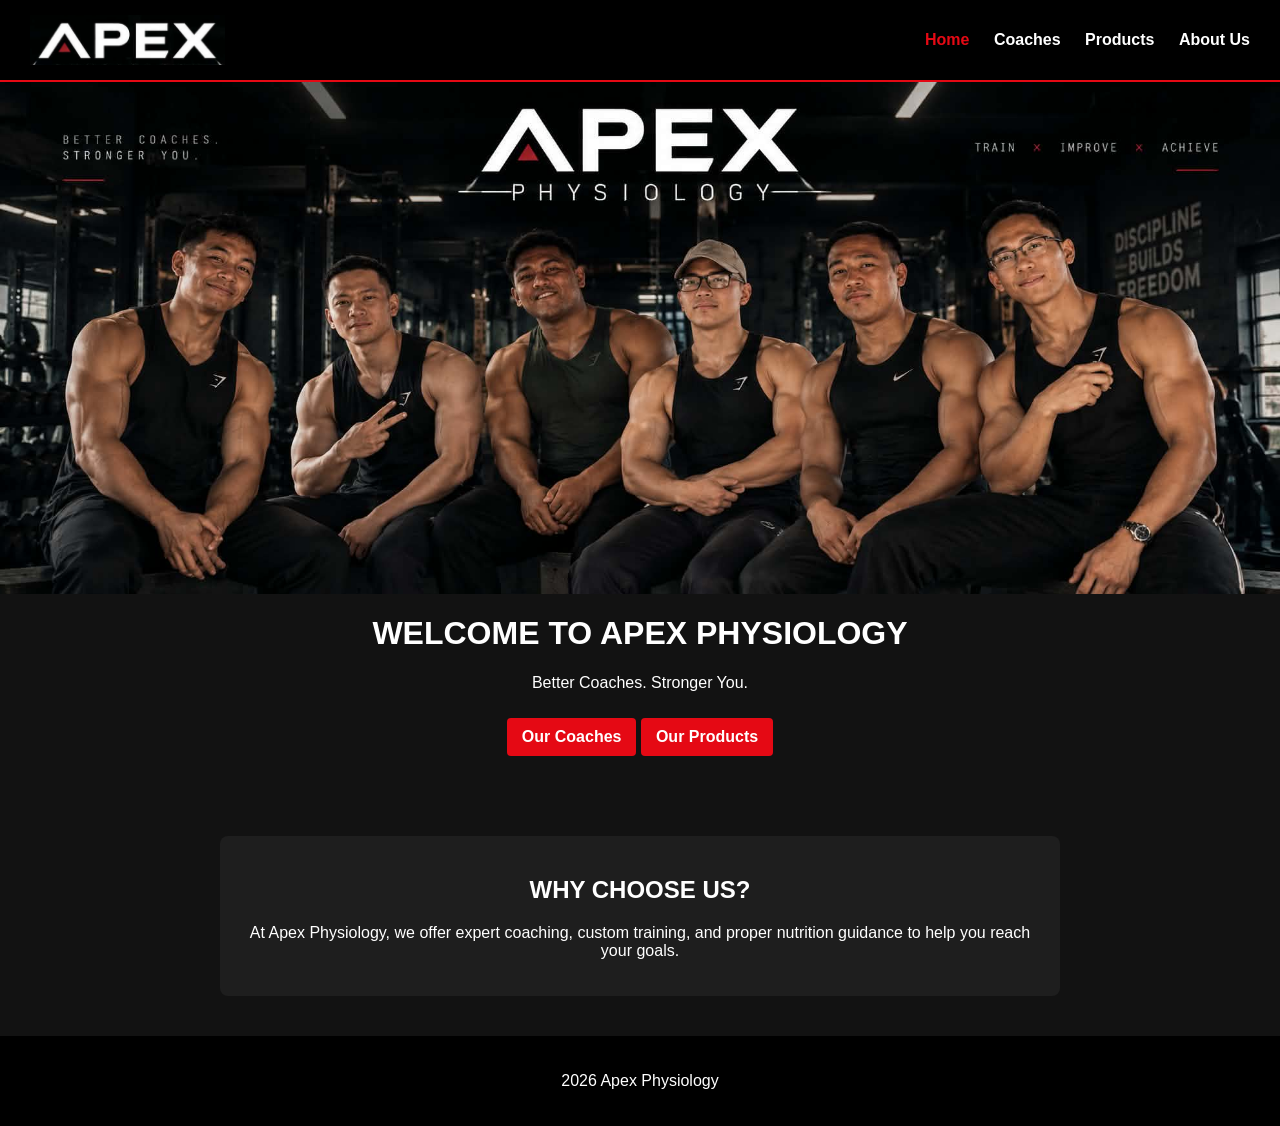
<file: index.html>
<!DOCTYPE html>
<html lang="en">
<head>
    <meta charset="UTF-8">
    <title>Apex Physiology | Home</title>
    <link rel="stylesheet" href="style.css">
</head>
<body>

    <header>
        <img src="images/logo.png" alt="Apex Logo" class="logo">
        <nav>
            <a href="index.html" class="active">Home</a>
            <a href="coaches.html">Coaches</a>
            <a href="products.html">Products</a>
            <a href="about.html">About Us</a>
        </nav>
    </header>

    <div class="hero">
        <img src="images/banner.jpg" alt="Apex Physiology Team" class="banner">
        <h1>WELCOME TO APEX PHYSIOLOGY</h1>
        <p>Better Coaches. Stronger You.</p>
        <a href="coaches.html" class="btn">Our Coaches</a>
        <a href="products.html" class="btn">Our Products</a>
    </div>

    <div class="content">
        <h2>WHY CHOOSE US?</h2>
        <p>At Apex Physiology, we offer expert coaching, custom training, and proper nutrition guidance to help you reach your goals.</p>
    </div>

    <footer>
        <p>2026 Apex Physiology</p>
    </footer>

</body>
</html>
</file>
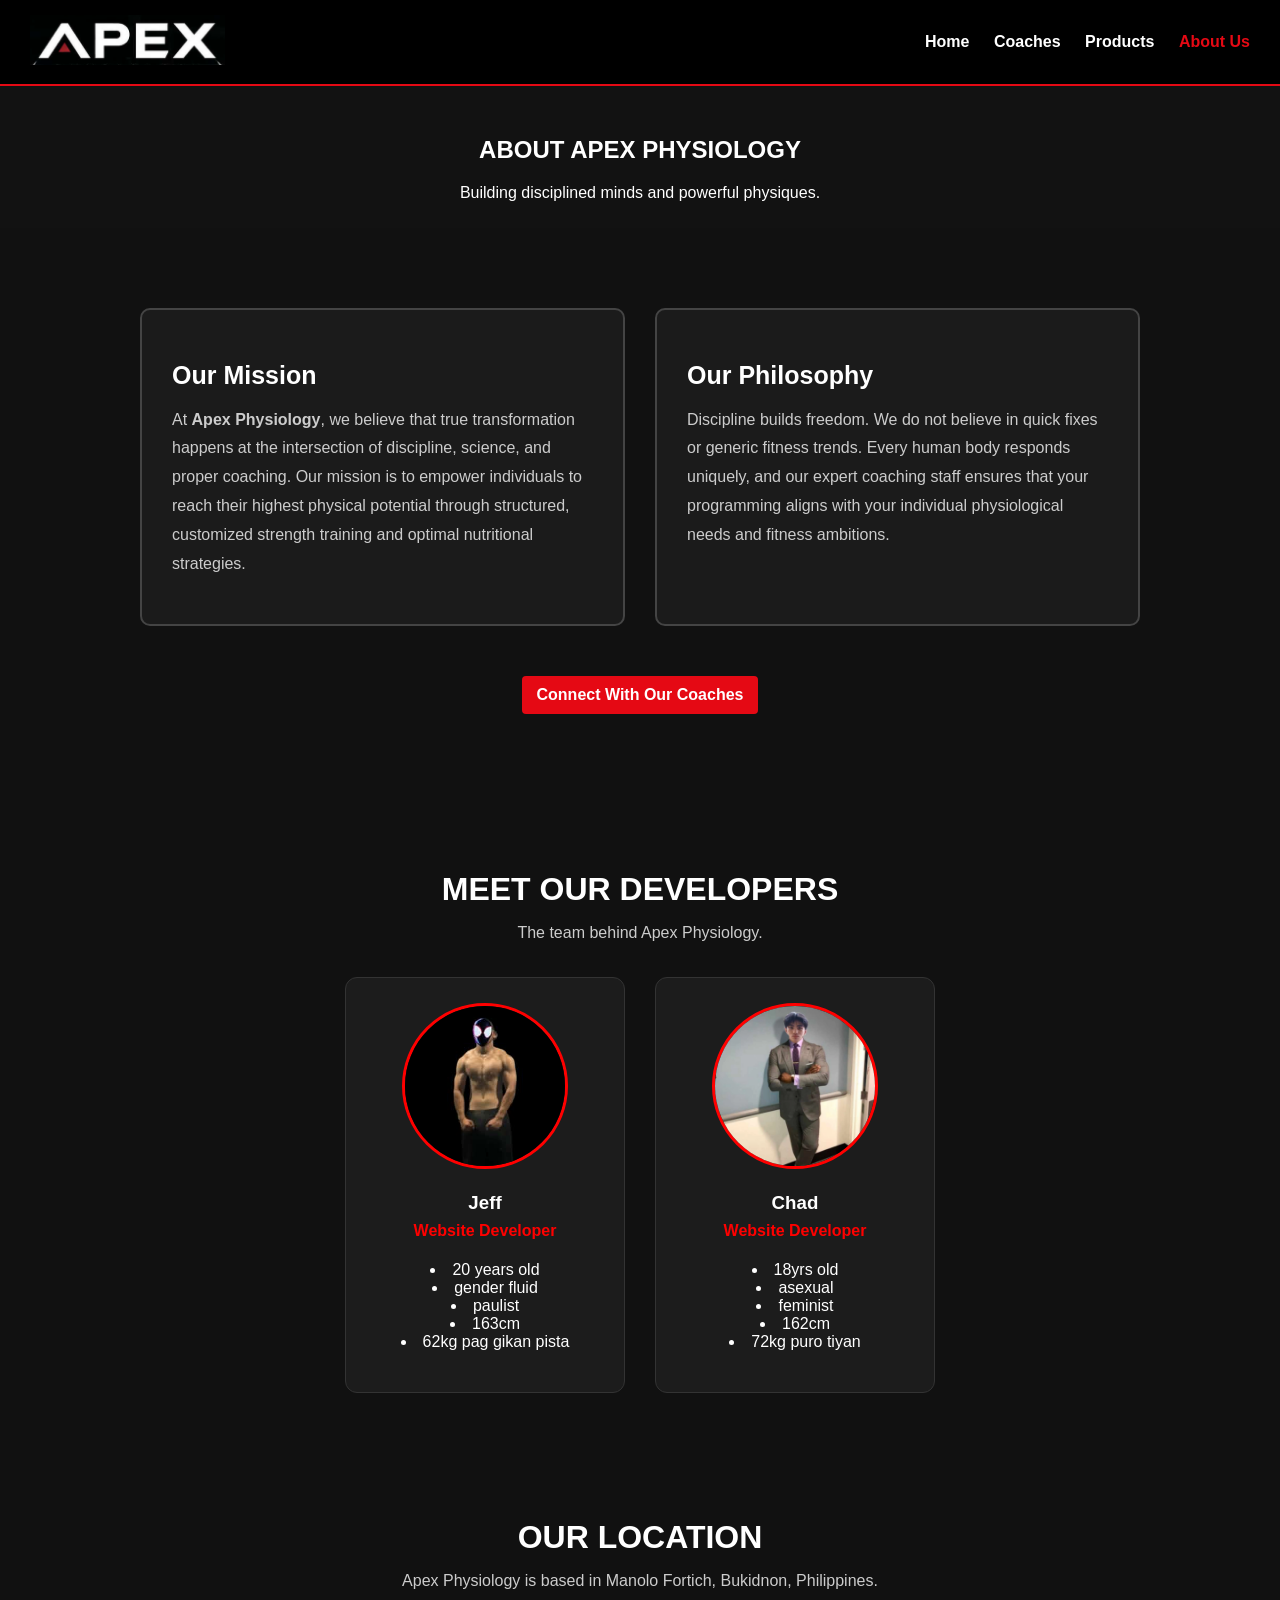
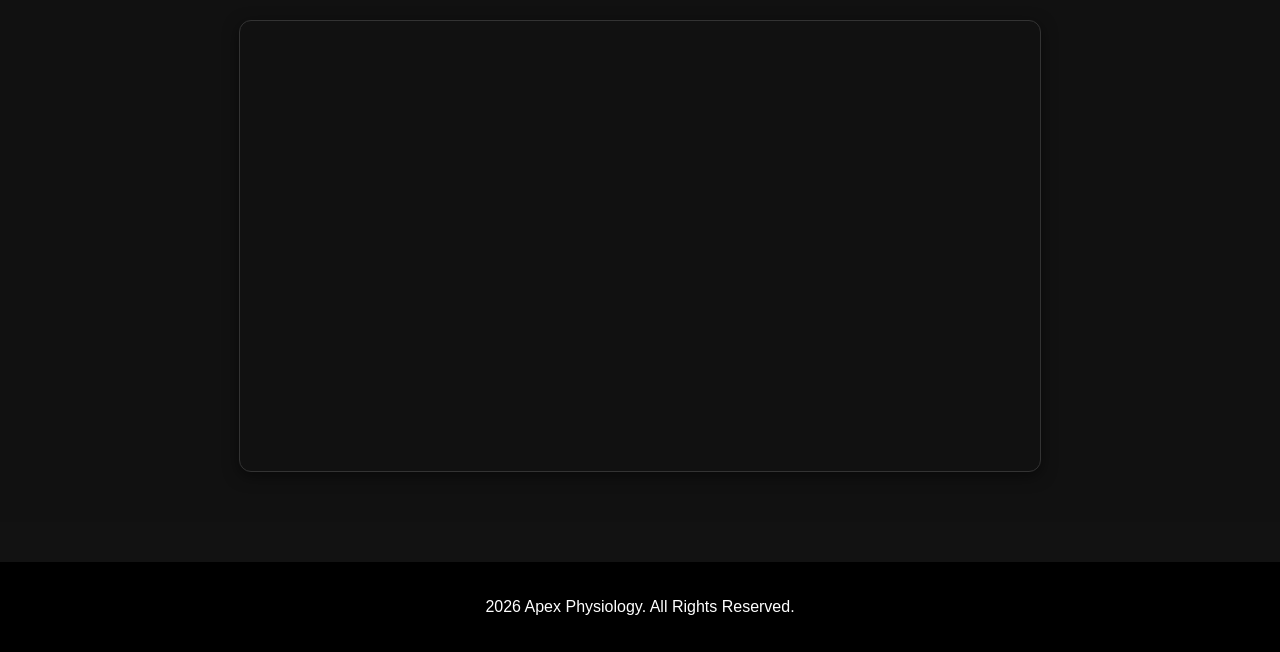
<file: about.html>
<!DOCTYPE html>
<html lang="en">
<head>
    <meta charset="UTF-8">
    <meta name="viewport" content="width=device-width, initial-scale=1.0">
    <title>Apex Physiology | About Us</title>
    <link rel="stylesheet" href="style.css">
</head>
<body>

    <!-- Header Section -->
    <header>
        <a href="index.html">
            <img src="images/logo.png" alt="Apex Logo" class="logo">
        </a>
        <nav>
            <a href="index.html">Home</a>
            <a href="coaches.html">Coaches</a>
            <a href="products.html">Products</a>
            <a href="about.html" class="active">About Us</a>
        </nav>
    </header>

    <!-- Page Title Section -->
    <section class="page-title-section">
        <h1>ABOUT APEX PHYSIOLOGY</h1>
        <p>Building disciplined minds and powerful physiques.</p>
    </section>

    <!-- About Content Section -->
    <section class="about-section">
        <div class="about-container">
            <!-- Mission Box -->
            <div class="about-box">
                <h2>Our Mission</h2>
                <p>At <strong>Apex Physiology</strong>, we believe that true transformation happens at the intersection of discipline, science, and proper coaching. Our mission is to empower individuals to reach their highest physical potential through structured, customized strength training and optimal nutritional strategies.</p>
            </div>
            
            <!-- Philosophy Box -->
            <div class="about-box">
                <h2>Our Philosophy</h2>
                <p>Discipline builds freedom. We do not believe in quick fixes or generic fitness trends. Every human body responds uniquely, and our expert coaching staff ensures that your programming aligns with your individual physiological needs and fitness ambitions.</p>
            </div>
        </div>

        <div style="margin-top: 40px; text-align: center;">
            <a href="coaches.html" class="btn">Connect With Our Coaches</a>
        </div>
    </section>

    <!-- Developers Section -->
    <section class="developers-section">
        <h2>MEET OUR DEVELOPERS</h2>
        <p class="developers-subtitle">
            The team behind Apex Physiology.
        </p>

        <div class="developers-container">

            <!-- JEFF -->
            <div class="developer-card">
                <img src="images/jeff.jpg" alt="Jeff">
                <h3>Jeff</h3>
                <h4>Website Developer</h4>
                <p>
                    <li>20 years old</li>
                    <li>gender fluid</li>
                    <li>paulist</li>
                    <li>163cm</li>
                    <li>62kg pag gikan pista</li>
                </p>
            </div>

            <!-- CHAD -->
            <div class="developer-card">
                <img src="images/Chad.webp" alt="Chad">
                <h3>Chad</h3>
                <h4>Website Developer</h4>
                <p>
                    <li>18yrs old</li>
                    <li>asexual</li>
                    <li>feminist</li>
                    <li>162cm</li>
                    <li>72kg puro tiyan</li>
                </p>
            </div>

        </div>
    </section>

    <!-- Location Section -->
    <section class="location-section">
        <h2>OUR LOCATION</h2>
        <p class="location-subtitle">Apex Physiology is based in Manolo Fortich, Bukidnon, Philippines.</p>

        <div class="map-container">
            <iframe src="https://www.google.com/maps/embed?pb=!1m14!1m12!1m3!1d1573.5507655782055!2d124.8247286255242!3d8.33554382324705!2m3!1f0!2f0!3f0!3m2!1i1024!2i768!4f13.1!5e1!3m2!1sen!2sph!4v1792321482852!5m2!1sen!2sph" width="600" height="450" style="border:0;" allowfullscreen="" loading="lazy" referrerpolicy="strict-origin-when-cross-origin"></iframe>
        </div>
    </section>

    <!-- Footer -->
    <footer>
        <p>2026 Apex Physiology. All Rights Reserved.</p>
    </footer>

</body>
</html>
</file>
<file: style.css>
/* Basic page setup */
body {
    margin: 0;
    font-family: Arial, sans-serif;
    background-color: #121212;
    color: #ffffff;
}

/* Header & Menu */
header {
    background-color: #000000;
    padding: 15px 30px;
    display: flex;
    justify-content: space-between;
    align-items: center;
    border-bottom: 2px solid #e50914;
}

.logo {
    height: 50px;
}

nav a {
    color: white;
    text-decoration: none;
    margin-left: 20px;
    font-weight: bold;
}

nav a:hover, nav a.active {
    color: #e50914;
}

/* Banner section */
.hero {
    text-align: center;
    padding-bottom: 50px;
    
}

.banner {
    width: 100%;
    height: auto;
    display: block;
}

/* Titles & Text boxes */
.title-box {
    text-align: center;
    padding: 30px 10px 10px 10px;
}

.content {
    max-width: 800px;
    margin: 30px auto;
    padding: 20px;
    background-color: #1e1e1e;
    border-radius: 8px;
    text-align: center;
}

/* Grid layout for Cards */
.grid {
    display: flex;
    flex-wrap: wrap;
    justify-content: center;
    gap: 20px;
    padding: 20px;
}

.card {
    background-color: #1e1e1e;
    border: 1px solid #333333;
    border-radius: 8px;
    width: 250px;
    padding: 15px;
    text-align: center;
}

.card img {
    width: 100%;
    height: 200px;
    object-fit: cover;
    border-radius: 6px;
}

.tag {
    color: #e50914;
    font-size: 0.9em;
    font-weight: bold;
}

/* Buttons */
.btn, button {
    background-color: #e50914;
    color: white;
    border: none;
    padding: 10px 15px;
    border-radius: 4px;
    text-decoration: none;
    cursor: pointer;
    font-weight: bold;
    display: inline-block;
    margin-top: 10px;
}

button:hover, .btn:hover {
    background-color: #b80710;
}

/* Footer */
footer {
    text-align: center;
    padding: 20px;
    background-color: #000000;
    margin-top: 40px;
}
.about-card {
    text-align: center;
    padding: 30px 20px 10px 20px;
}
.page-title-section {
    text-align: center;
    padding: 30px 10px 10px 10px;
}
/* ABOUT US SECTION */
.about-section {
    background: #111;
    color: white;
    padding: 80px 8%;
    text-align: center;
}

.about-section h1 {
    font-size: 40px;
    margin-bottom: 10px;
}

.about-subtitle {
    color: #aaa;
    margin-bottom: 40px;
}

/* TWO BORDERED BOXES */
.about-container {
    display: flex;
    justify-content: center;
    gap: 30px;
    max-width: 1000px;
    margin: auto;
}

/* BOX DESIGN */
.about-box {
    flex: 1;
    padding: 30px;
    border: 2px solid #444;
    border-radius: 10px;
    background: #1b1b1b;
    text-align: left;
    transition: 0.3s;
}

/* HOVER EFFECT */
.about-box:hover {
    border-color: white;
    transform: translateY(-5px);
}

/* BOX HEADINGS */
.about-box h2 {
    font-size: 25px;
    margin-bottom: 15px;
}

/* BOX INFORMATION */
.about-box p {
    color: #ccc;
    font-size: 16px;
    line-height: 1.8;
}

/* MOBILE RESPONSIVE */
@media (max-width: 700px) {
    .about-container {
        flex-direction: column;
    }

    .about-section h1 {
        font-size: 30px;
    }
}

/* DEVELOPERS SECTION */
.developers-section {
    background: #111;
    color: white;
    text-align: center;
    padding: 50px 20px;
}

.developers-section h2 {
    font-size: 32px;
    margin-bottom: 10px;
}

.developers-subtitle {
    color: #ccc;
    margin-bottom: 35px;
}

.developers-container {
    display: flex;
    justify-content: center;
    flex-wrap: wrap;
    gap: 30px;
}

.developer-card {
    background: #1c1c1c;
    border: 1px solid #333;
    border-radius: 12px;
    width: 280px;
    padding: 25px;
    box-sizing: border-box;
    transition: 0.3s;
}

.developer-card:hover {
    border-color: red;
    transform: translateY(-5px);
}

.developer-card img {
    width: 160px;
    height: 160px;
    object-fit: cover;
    border-radius: 50%;
    border: 3px solid red;
}

.developer-card h3 {
    margin-bottom: 8px;
}

.developer-card h4 {
    color: red;
    margin-top: 0;
}

.developer-card p {
    color: #ccc;
    line-height: 1.6;
}

@media (max-width: 600px) {
    .developers-container {
        flex-direction: column;
        align-items: center;
    }

    .developer-card {
        max-width: 100%;
    }
}
.product-img {
    width: 100%;
    height: 200px;
    object-fit: contain;
    margin-bottom: 10px;
}
/* LOCATION SECTION */
.location-section {
    background: #111;
    color: white;
    text-align: center;
    padding: 50px 20px;
}

.location-section h2 {
    font-size: 32px;
    margin-bottom: 10px;
}

.location-subtitle {
    color: #ccc;
    margin-bottom: 30px;
    font-size: 16px;
}

.map-container {
    max-width: 800px;
    margin: 0 auto;
    border-radius: 12px;
    overflow: hidden;
    border: 1px solid #333;
    box-shadow: 0 4px 15px rgba(0, 0, 0, 0.5);
}

.map-container iframe {
    width: 100%;
    height: 450px;
    display: block;
}
</file>
